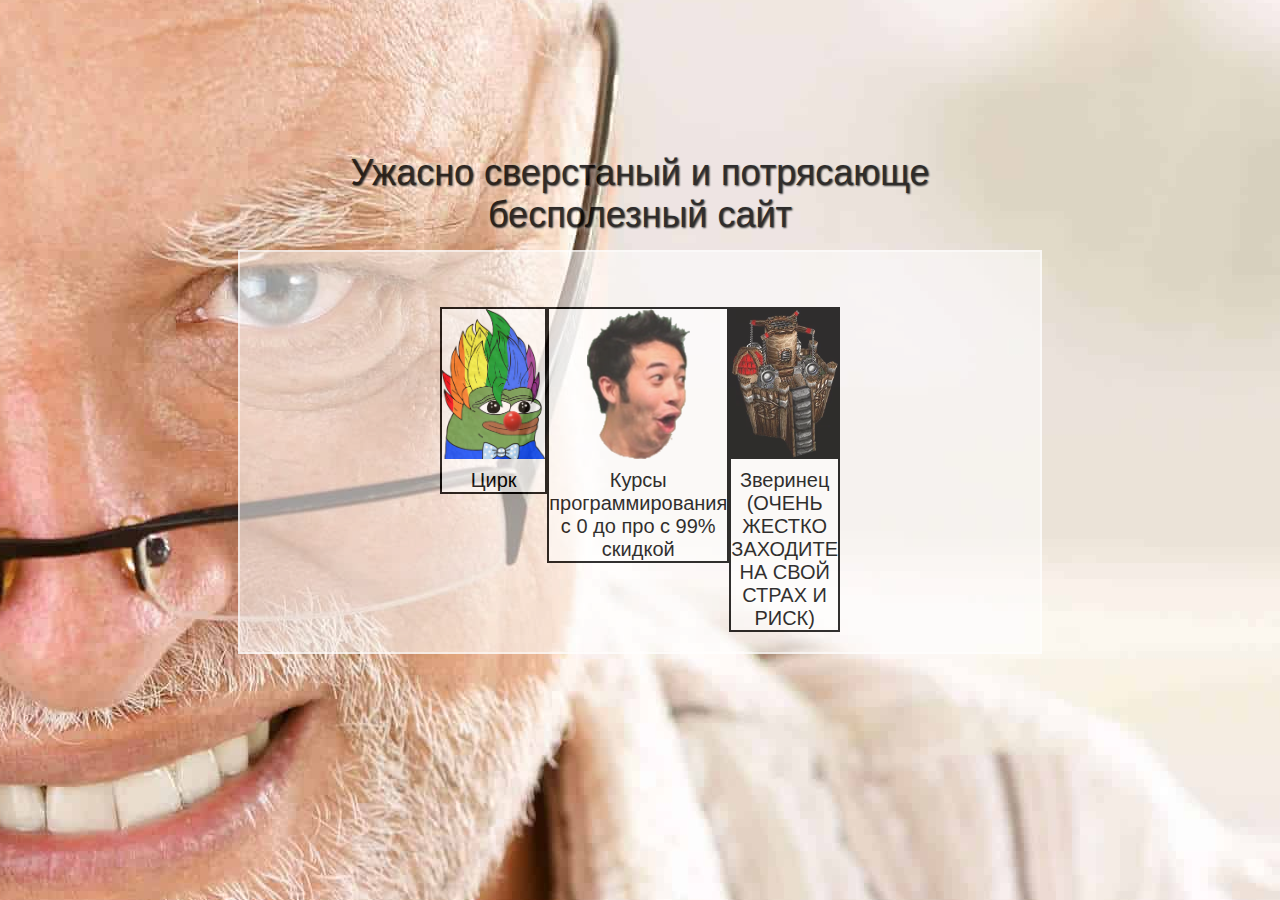
<file: index.html>
<!DOCTYPE html>
<html>
<head>
 <title>Useless site</title>
 <link href="./css/indexstyle.css" rel="stylesheet" type="text/css"/>
 <meta charset="UTF-8" />
</head>
<body>
 <div class="container">
  <div class="block1">
   Ужасно сверстаный и потрясающе бесполезный сайт
  </div>
  <div class="block2">
   <div class="gblock">
    <img src="img/circus.png">
    <a href="circus.html">Цирк</a>
   </div>
   <div class="gblock">
    <img src="img/Course.png">
    <a href="course.html">Курсы программирования с 0 до про с 99% скидкой</a>
   </div>
   <div class="gblock">
    <img src="img/Beastiary.webp">
    <a href="bestiary.html">Зверинец (ОЧЕНЬ ЖЕСТКО ЗАХОДИТЕ НА СВОЙ СТРАХ И РИСК)</a>
   </div>
  </div>
 </div>
</body>
</html>
</file>
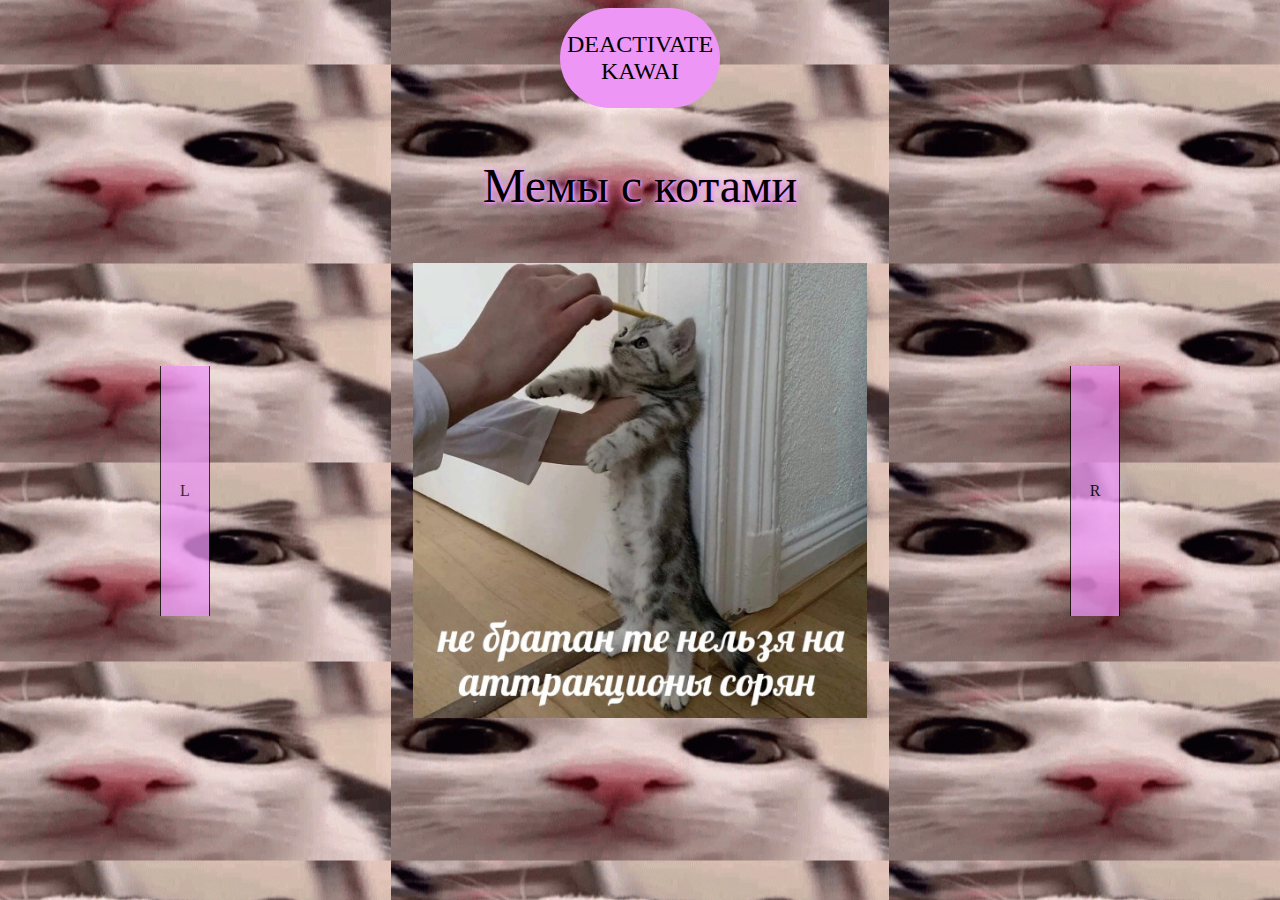
<file: bestiary.html>
<!DOCTYPE html>
<html>
  <head>
    <link href="css/bestiarystyle.css" rel="stylesheet" type="text/css"/>
    <meta charset="UTF-8" />
    <meta name="viewport" content="width=device-width, initial-scale=1.0" />
    <title>Bestiary</title>
  </head>
  <body>
    <video id="myaudio" controls="controls" loop="loop" autoplay="autoplay" name="media" preload="auto" hidden>
        <source src="sound/neko-hanekawa-tongue-twister.mp3" type="audio/mp3">
    </video>
    <button class ="Button" id="toggleBtn">DEACTIVATE KAWAI</button>
    <div class="headline">Мемы с котами</div>
    <section class="carousel">
    <div class="carousel-container">
        <button class="carousel-left carousel-button">L</button>
        <div class="image-container">
            <!-- Add images to carousel here. copy and paste a wrapper and add your own url or 
            image path. Carousel will update automatically -->
            <div class="image-wrapper wrapper-1"><img
                    src="img/catMemes/1.jpg"
                    alt="Carousel Image" class="carousel-image">
            </div>

            <div class="image-wrapper"><img
                    src="img/catMemes/2.jpg"
                    alt="Carousel Image" class="carousel-image">
            </div>

            <div class="image-wrapper"><img
                    src="img/catMemes/3.jpg"
                    alt="Carousel Image" class="carousel-image">
            </div>

            <div class="image-wrapper"><img
                    src="img/catMemes/4.jpg"
                    alt="Carousel Image" class="carousel-image">
            </div>

            <div class="image-wrapper"><img
                    src="img/catMemes/5.jpg"
                    alt="Carousel Image" class="carousel-image">
            </div>

            <div class="image-wrapper"><img
                src="img/catMemes/6.jpg"
                alt="Carousel Image" class="carousel-image">
            </div>

            <div class="image-wrapper"><img
                src="img/catMemes/7.jpg"
                alt="Carousel Image" class="carousel-image">
            </div>

            <div class="image-wrapper"><img
                src="img/catMemes/8.jpg"
                alt="Carousel Image" class="carousel-image">
            </div>

            <div class="image-wrapper"><img
                src="img/catMemes/9.jpg"
                alt="Carousel Image" class="carousel-image">
            </div>

            <div class="image-wrapper"><img
                src="img/catMemes/10.jpg"
                alt="Carousel Image" class="carousel-image">
            </div>
        </div>
        <button class="carousel-right carousel-button">R</button>
    </div>

    <div class="button-container-small">
        <button class="carousel-left-small carousel-button-small">L</button>
        <button class="carousel-right-small carousel-button-small">R</button>
    </div>
</section>
    <script src="js/bestiary.js"></script>
    </body>
</html>
</file>
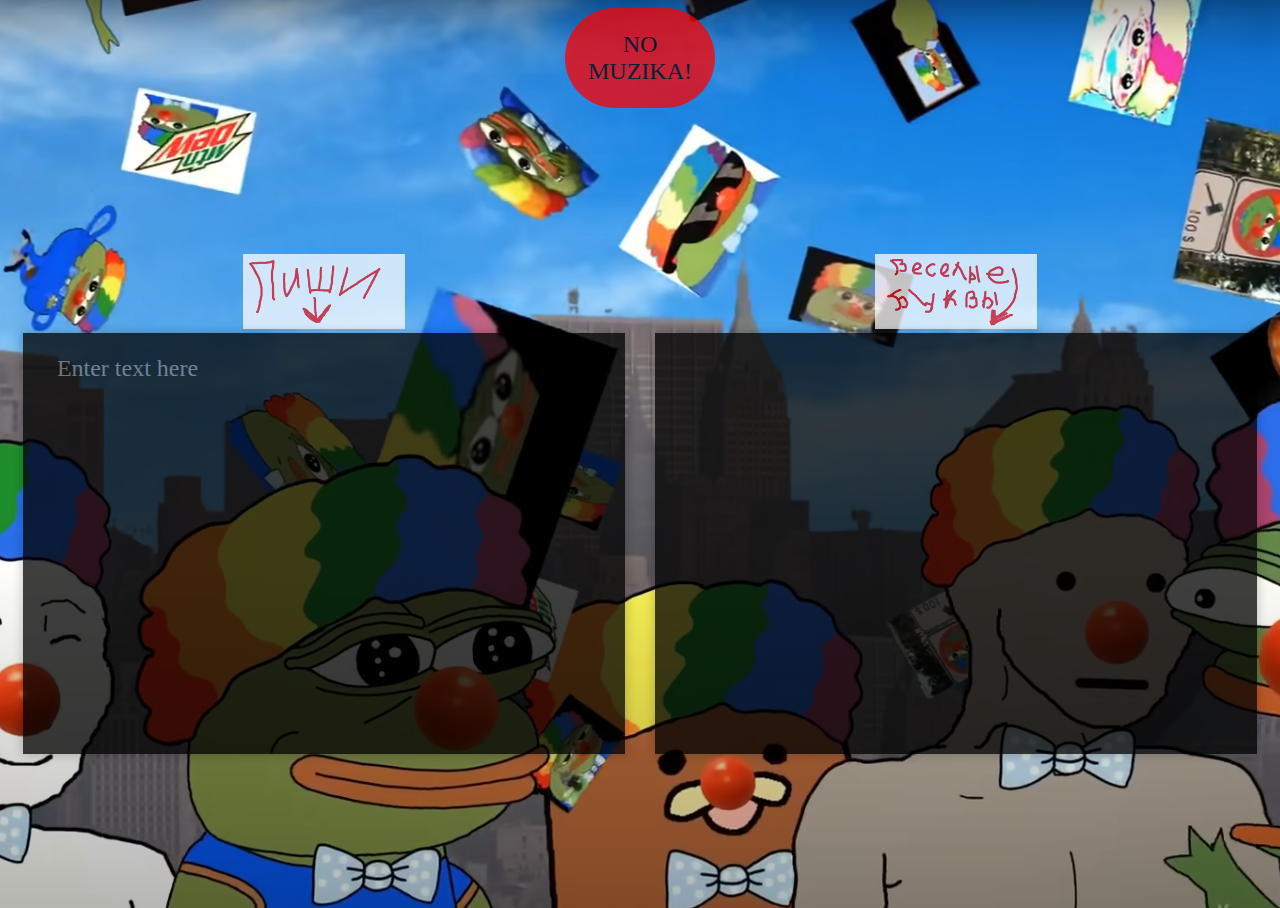
<file: circus.html>
<!DOCTYPE html>
<html>
<head>
    <title>Circus</title>
    <link href="./css/circusstyle.css" rel="stylesheet" type="text/css"/>
    <meta charset="UTF-8" />
</head>
<body>
    <video id="myaudio" controls="controls" loop="loop" autoplay="autoplay" name="media" preload="auto" hidden>
        <source src="sound/Danny Elfman - breakfast machine.mp3" type="audio/mp3">
    </video>
    <button class ="Button" id="toggleBtn">NO MUZIKA!</button>
    <div class="container">
        <div class="container2">
            <div><img src="img/circus-write.PNG" alt="img" height="75"></div>
            <div class="block">
            <textarea id="textarea1" placeholder="Enter text here"></textarea>
            </div>
        </div>
        <div class="container2">
            <div><img src="img/circus-funny-letters.PNG" alt="img" height="75"></div>
            <div class="block">
            <div id="textarea2" placeholder="Synced text will appear here"></div>
            </div>
        </div>
    </div>
    
 <script src="js/circus.js"></script>
</body>
</html>
</file>
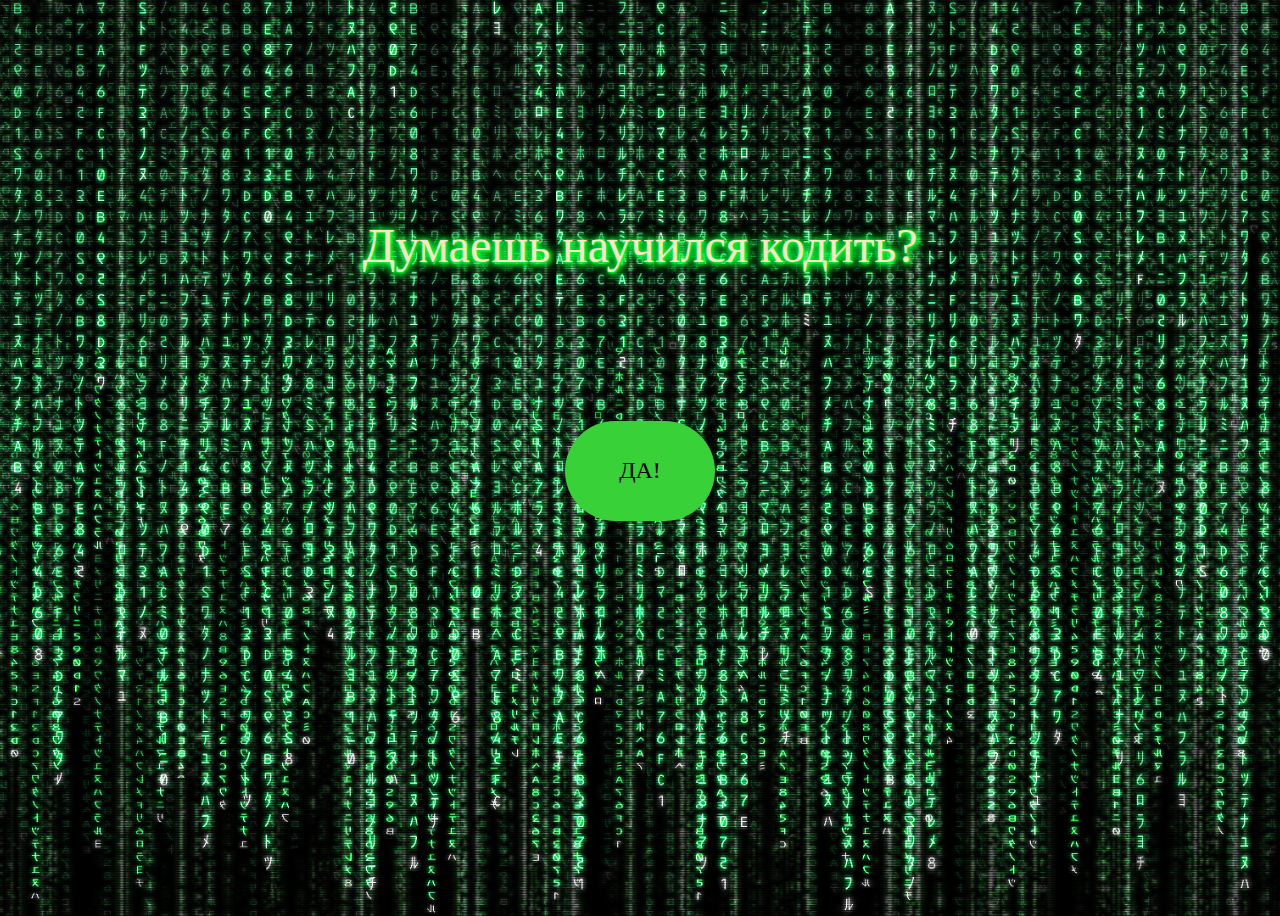
<file: course.html>
<!DOCTYPE html>
<html>
<head>
 <title>Developer courses</title>
 <link href="./css/coursestyle.css" rel="stylesheet" type="text/css"/>
 <meta charset="UTF-8" />
</head>
<body>
    <video id="myaudio" controls="controls" loop="" autoplay="autoplay" name="media" preload="auto" hidden>
        <source src="sound/KEKW.mp3" type="audio/mp3">
    </video>
    <div id="container">
        <div class="block" id="block1">
          <p>Думаешь научился кодить?</p>
        </div>
        <div class="block" id="block2">
            <button class ="Button" id="Btn">ДА!</button>
        </div>
        <div class="block" id="block3">

        </div>
        <div class="block" id="block4">
            
        </div>
    </div>
    <script src="js/course.js"></script>
</body>
</html>
</file>
<file: css/indexstyle.css>
body{
    background-image: url('../img/index.jpg');
    background-size: fill;
    background-position: center;
    opacity: 0.8;
   }
   .container{
    width: 800px;
    height: 400px;
    margin: auto;
    margin-top: 250px;
    border: 2px solid white;
    background-color: rgba(255, 255, 255, 0.7);
    text-align: center;
    position: relative;
   }
   .block1{
    margin-top: -100px;
    font-size: 36px;
    font-family: Arial, sans-serif;
    text-shadow: 1px 1px 2px black, 1px 1px 5px rgb(255, 255, 255)
   }
   .block2{
    margin-top: 0px;
    display: flex;
    justify-content: space-between;
    position: absolute;
    bottom: 20px;
    left: 50%;
    transform: translateX(-50%);
   }
   .gblock{
    width: calc((100% - 30px)/2);
    height: calc((100% - 30px)/2);
    background-color: white;
    display: flex;
    flex-direction: column;
    align-items: center;
    justify-content: center;
    border: 2px solid black;
   }
   .gblock img{
    max-width: 100%;
    height: 150px;
   }
   .gblock a{
    margin-top: 10px;
    text-decoration: none;
    color: black;
    font-family: Arial, sans-serif;
    font-size: 20px;
   }
</file>
<file: css/bestiarystyle.css>
body {
    background-image: url('../img/bestiary-bg.gif');
    background-size: fill;
    background-position: center;
    text-align: center; 
}

.carousel {
    width: 100%;
    display: flex;
    flex-direction: column;
    align-items: center;
  }
  
  .carousel-container {
    margin-top: 50px;
    width: 80%;
    display: flex;
    justify-content: space-between;
    align-items: center;
  }
  
  .carousel-button {
    font-size: 16px;
    text-align: center;
    width: 50px;
    height: 250px;
    border-radius: 0%;
    border: none;
    opacity: 75%;
    border-left: 1px solid black;
    border-right: 1px solid black;
  }
  
  .carousel-button:hover {
    opacity: 100%;
    cursor: pointer;
  }
  
  .image-container {
    display: flex;
    align-items: center;
    width: 80%;
    aspect-ratio: 16 / 9;
    overflow: hidden;
  }
  
  .image-wrapper {
    display: flex;
    justify-content: center;
    align-items: center;
    height: 100%;
    max-width: 100%;
    min-width: 100%;
  }
  
  .wrapper-1 {
    transition: margin 1s;
  }
  
  .carousel-image {
    padding: 10px;
    max-width: 100%;
    max-height: 100%;
  }
  
  .button-container-small {
    display: flex;
    justify-content: space-evenly;
    width: 100%;
  }
  
  .carousel-button-small {
    display: none;
  }
  
  .carousel-button-small:hover {
    opacity: 100%;
    cursor: pointer;
  }
  
  @media (max-width: 1000px) {
    .image-container {
        width: 100%;
    }
  
    .button-container {
        margin-bottom: 0px;
    }
  
    .carousel-button {
        display: none;
    }
  
    .carousel-button-small {
        display: flex;
        flex-direction: row;
        font-size: 16px;
        padding: 10px 10% 10px 10%;
        border-radius: 0%;
        border: none;
        opacity: 50%;
        border-left: 1px solid black;
        border-right: 1px solid black;
    }
  }
  
  @media (max-width: 700px) {
    .carousel-container {
        width: 100%;
    }
  }

  button {
    border-radius: 100px;
    width: 160px;
    height: 100px;
    background-color: rgb(237, 150, 245);
    font-size: 24px;
    font-family: serif;
    color: black;
    border: none;
    cursor: pointer;
    transition: all 0.3s;
    margin: 0 auto; 
}

button:hover {
    box-shadow: 0 0 5px gray;
}

button:active {
    transform: translateY(5px);
    box-shadow: 0 0 5px rgba(0,0,0,0.5); 
}

.headline {
    font-size: 48px;
    font-family: serif;
    color: black;
    padding-top: 50px;
    text-shadow: 1px 1px 2px rgb(237, 150, 245),1px 1px 5px rgb(237, 150, 245),1px 1px 10px rgb(237, 150, 245);
}
</file>
<file: css/circusstyle.css>
body {
    background-image: url('../img/circus-bg.PNG');
    background-size: cover;
    background-position: center;
    text-align: center; 
    opacity: 0.75;
   }
 
   .container {
    display: flex;
    justify-content: center;
    align-items: center;
    height: 88vh;
   }

   .container2 {
    display: flex;
    justify-content: center;
    align-items: center;
    flex-direction: column;
    width: 90%;
    height: 500px;
    padding: 20px;
   }
 
   .block {
    width: 95%;
    height: 300px;
    padding: 20px;
    background-color: rgb(0, 0, 0);
    box-shadow: 0 0 10px rgba(0,0,0,0.3);
    font-size: 24px; 
    font-family: sans-serif;
    color: black;
    text-transform: capitalize; 
    text-align: center; 
    word-wrap: break-word;
    margin: 0 10px; 
    flex: 1;
    overflow: auto;
   }
 
   textarea {
    width: 95%;
    height: 350px;
    border: none;
    outline: none;
    resize: none;
    overflow: visible;
    background-color: #000000;
    font-size: 24px;
    font-family: serif;
    color: rgb(255, 255, 255);
   }

button {
    border-radius: 100px;
    width: 150px;
    height: 100px;
    background-color: red;
    font-size: 24px;
    font-family: serif;
    color: black;
    border: none;
    cursor: pointer;
    transition: all 0.3s;
    margin: 0 auto; 
}

button:hover {
    box-shadow: 0 0 5px gray;
}

button:active {
    transform: translateY(5px);
    box-shadow: 0 0 5px rgba(0,0,0,0.5); 
}
</file>
<file: css/coursestyle.css>
body {
    background-image: url('../img/course-bg.jpg');
    background-size: cover;
    background-position: center;
    text-align: center;
}

#container {
    display: flex;
    justify-content: center;
    align-items: center;
    flex-direction: column;
    height: 100vh;
  }
  .block {
    width: 50vw;
    height: 25vh;
    display: flex;
    justify-content: center;
    align-items: center;
    flex-direction: column;
  }
  #block1 {
    font-size: 3em;
    text-align: center;
    color: bisque;
    text-shadow: 1px 1px 2px rgb(0, 255, 55),1px 1px 5px rgb(0, 255, 55),1px 1px 7px rgb(0, 255, 55),
    1px 1px 10px rgb(0, 255, 55),1px 1px 15px rgb(0, 255, 55)
  }
  #block2 {
    transition: opacity 1s ease;
  }

  #block3 {
    height: 100px;
  }

  #block4 {
    height: 100px;
  }

  #myimg {
    opacity: 0;
    height: 100%;
  }

  #slider {
    background-color: green ;
    color: green ;
  }

  button {
    border-radius: 100px;
    width: 150px;
    height: 100px;
    background-color: rgb(56, 209, 56);
    font-size: 24px;
    font-family: serif;
    color: black;
    border: none;
    cursor: pointer;
    transition: all 0.3s;
    margin: 0 auto; 
}

button:hover {
    box-shadow: 0 0 5px gray;
}

button:active {
    transform: translateY(5px);
    box-shadow: 0 0 5px rgba(0,0,0,0.5); 
}
</file>
